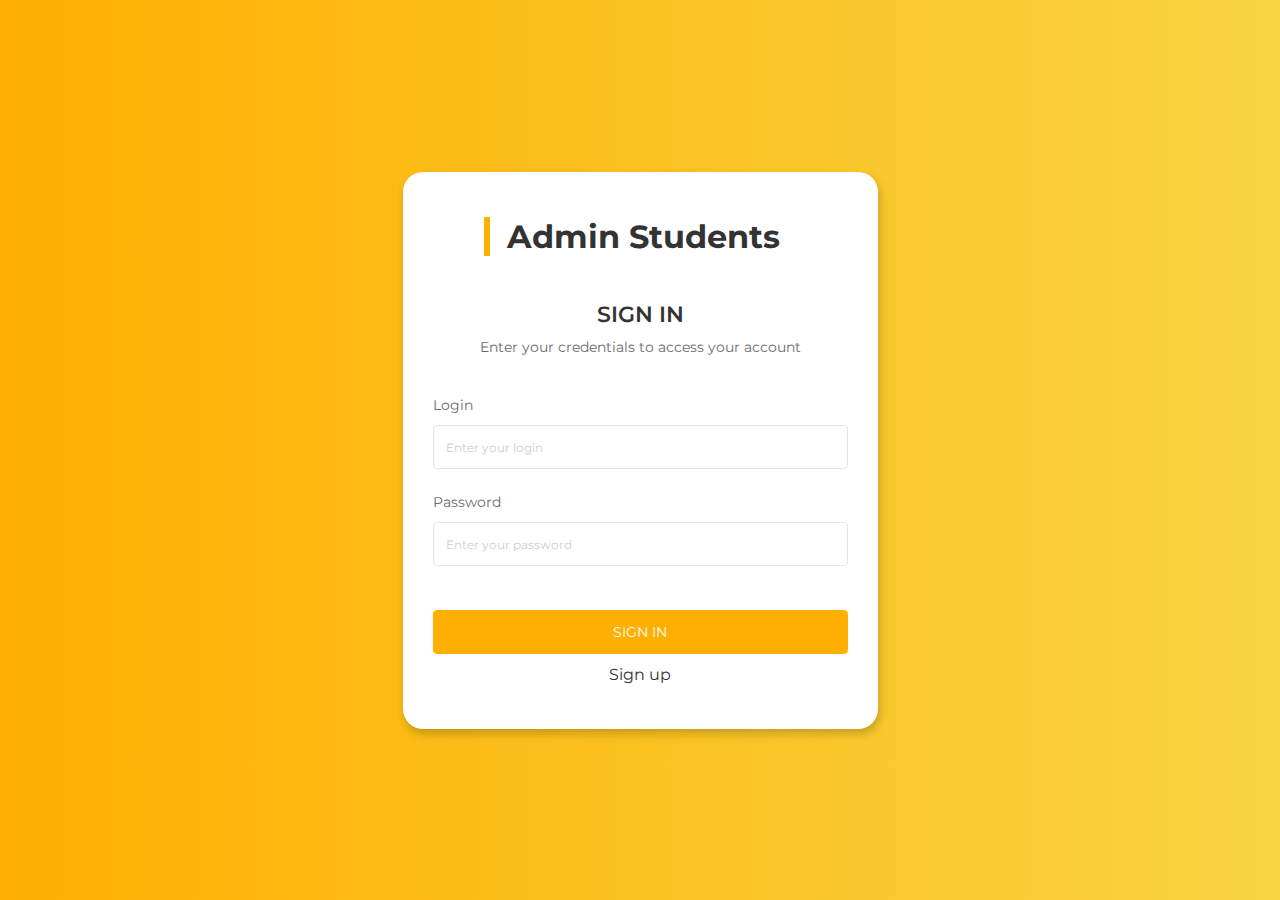
<file: index.html>
<!DOCTYPE html>
<html lang="en">

<head>
    <meta charset="UTF-8">
    <meta name="viewport" content="width=device-width, initial-scale=1.0">
    <title>Login</title>
    <link rel="preconnect" href="https://fonts.googleapis.com">
    <link rel="preconnect" href="https://fonts.gstatic.com" crossorigin>
    <link href="https://fonts.googleapis.com/css2?family=Montserrat:ital,wght@0,100..900;1,100..900&display=swap"
        rel="stylesheet">
    <link rel="stylesheet" href="./css/main.css">
</head>

<body class="loginBody">
    <div class="formBody">
        <form id="loginForm" action="./additional/dashboard.html" method="GET" onsubmit="return foundAdmin()">
            <h2 class="loginTitle">Admin Students</h2>
            <h3 class="adminTitle">Sign In</h3>
            <p class="adminSubtitle">Enter your credentials to access your account</p>
            <label for="login">
                <span>Login</span>
                <input type="text" id="login" name="login" placeholder="Enter your login">
                <span class="loginError error">Please enter your login</span>
            </label>
            <label for="password">
                <span>Password</span>
                <input type="password" id="password" name="password" placeholder="Enter your password">
                <span class="passwordError error">Please enter your password</span>
            </label>
            <div class="notfound error2">User not found</div>
            <button class="submit">Sign in</button>
        </form>
        <p class="link"><a href="./additional/register.html">Sign up</a></p>
    </div>

    <script>
        function foundAdmin() {
            const login = document.getElementById('login');
            const password = document.getElementById('password');
            const loginError = document.querySelector('.loginError');
            const passwordError = document.querySelector('.passwordError');
            const notfound = document.querySelector('.notfound');

            let isValid = true;

            // Login maydoni tekshiruvi
            if (login.value.trim() === "") {
                isValid = false;
                loginError.style.top = '0';
                login.style.borderColor = 'red';
            } else {
                loginError.style.top = '-20px';
                login.style.borderColor = 'rgba(229, 229, 229, 1)';
            }

            // Parol maydoni tekshiruvi
            if (password.value.trim() === "") {
                isValid = false;
                passwordError.style.top = '0';
                password.style.borderColor = 'red';
            } else {
                passwordError.style.top = '-20px';
                password.style.borderColor = 'rgba(229, 229, 229, 1)';
            }

            if (isValid) {
                let users = JSON.parse(localStorage.getItem('AbdulazizJS12')) || [];

                let foundUser = users.find(user => user.login === login.value && user.password === password.value);
                if (foundUser) {
                    let user1marta = JSON.parse(localStorage.getItem('AbdulazizJS121marta')) || [];

                    user1marta.unshift({
                        name: foundUser.name,
                        login: foundUser.login,
                        password: foundUser.password,
                        photo: foundUser.photo
                    });

                    if (user1marta.length > 1) {
                        user1marta.pop();
                    }

                    // Yangilangan ma'lumotni localStorage'ga yozish
                    localStorage.setItem('AbdulazizJS121marta', JSON.stringify(user1marta));
                    isValid = true;
                } else {
                    login.style.borderColor = 'red';
                    password.style.borderColor = 'red';
                    notfound.style.top = '0';
                    isValid = false;
                }
            }
            return isValid;
        }
        document.addEventListener('keydown', (key) => {
            console.log(`helo`);

            if (key.key === 'Enter') {
                foundAdmin();
            }
        });
    </script>
</body>

</html>
</file>
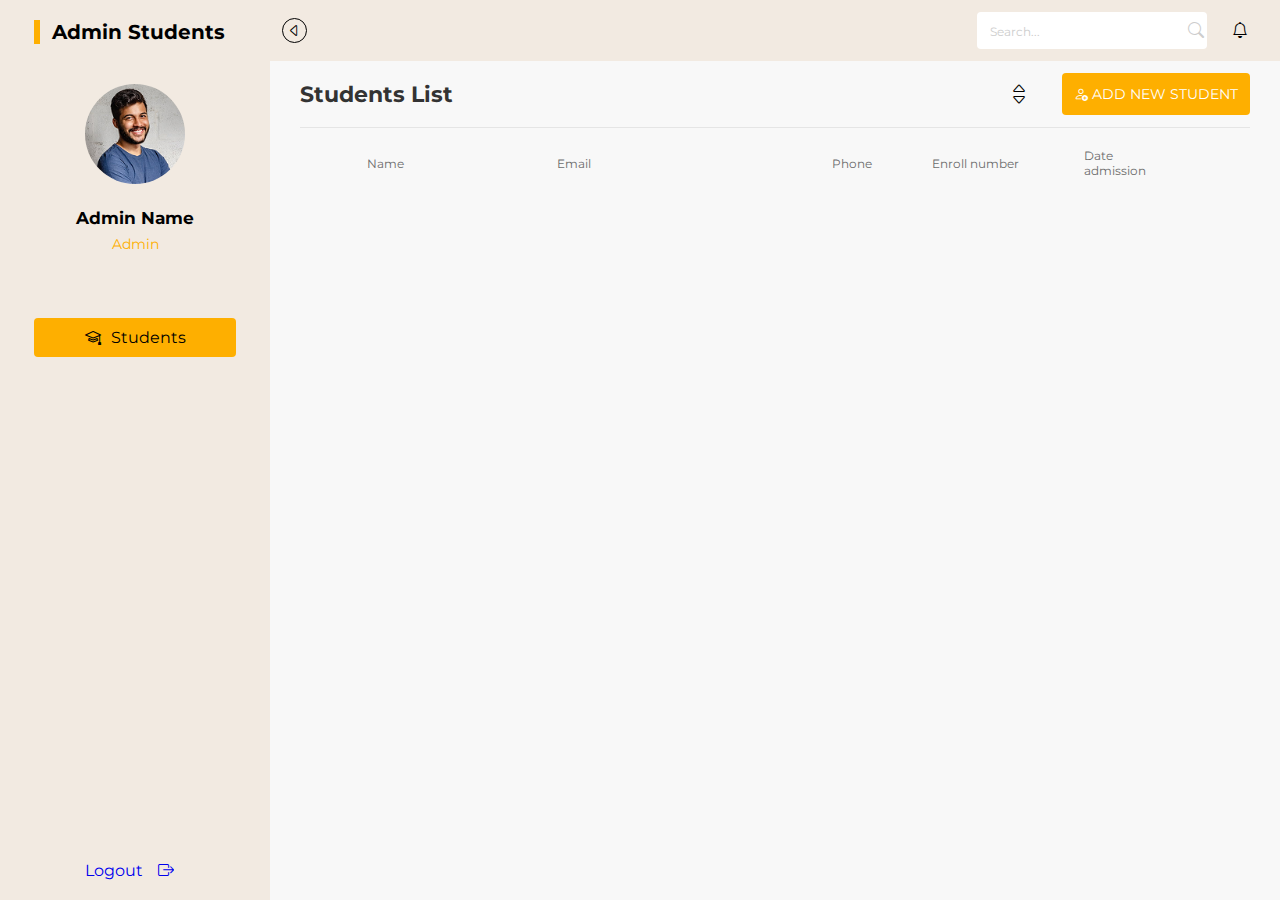
<file: additional/dashboard.html>
<!DOCTYPE html>
<html lang="en">

<head>
  <meta charset="UTF-8">
  <meta name="viewport" content="width=device-width, initial-scale=1.0">
  <title>Dashboard</title>
  <link rel="preconnect" href="https://fonts.googleapis.com">
  <link rel="preconnect" href="https://fonts.gstatic.com" crossorigin>
  <link href="https://fonts.googleapis.com/css2?family=Montserrat:ital,wght@0,100..900;1,100..900&display=swap"
    rel="stylesheet">
  <link rel="stylesheet" href="https://cdn.jsdelivr.net/npm/bootstrap-icons@1.11.3/font/bootstrap-icons.min.css">
  <link rel="stylesheet" href="../css/main.css">
</head>

<body class="wrap">
  <div class="left">
    <div class="left_top">
      <h2 class="dash_h2">Admin Students</h2>
    </div>
    <div class="left_main">
      <div class="left_img">
        <img src="../Images/profile.png" alt="profile img">
      </div>
      <div class="left_about_admin">
        <h3 id="adminName">Admin Name</h3>
        <p class="adminStatus">Admin</p>
      </div>
      <div class="left_button">
        <i class="bi bi-mortarboard"></i>
        <span>Students</span>
      </div>
    </div>
    <a class="left_bottom" href="../index.html">
      <span>Logout</span>
      <i class="bi bi-box-arrow-right"></i>
    </a>
  </div>
  <main>
    <nav>
      <div class="nav_l">
        <div class="nav_left" id="navToggle">
          <i class="bi bi-caret-left"></i>
        </div>
        <h2 id="navTitle">Admin Students ( <span id="navName">Students</span> )</h2>
      </div>
      <div class="nav_right">
        <div class="search">
          <input type="text" placeholder="Search..." id="search" oninput="searchStudents()">
          <i class="bi bi-search"></i>
        </div>
        <i class="bi bi-bell"></i>
      </div>
    </nav>
    <div class="list">
      <div class="list_top">
        <h2 class="list_h2">Students List</h2>
        <div class="list_right">
          <div class="filter">
            <i class="bi bi-caret-up"></i>
            <i class="bi bi-caret-down"></i>
          </div>
          <button id="addBtn">
            <i class="bi bi-person-add"></i>
            ADD NEW STUDENT
          </button>
        </div>
      </div>
      <div class="list_middle">
        <ul>
          <li class="img">img</li>
          <li class="name">Name</li>
          <li class="email">Email</li>
          <li class="phone">Phone</li>
          <li class="enroll">Enroll number</li>
          <li class="date"> Date admission</li>
          <li class="action"> Action</li>
        </ul>
      </div>
      <ul class="list_main" id="showList">

      </ul>
    </div>
  </main>

  <div class="add">
    <h2 class="add_h2">Add New Student</h2>
    <i class="bi bi-x-lg" id="add_Close"></i>
    <form class="add_form" id="addForm">
      <label for="">
        <span>Student Full Name</span>
        <input type="text" id="add_Name" placeholder="Enter Fullname">
        <span class="add_Name_error error">Please enter student Fullname</span>
      </label>
      <label for="">
        <span>Student Photo URL</span>
        <input type="text" id="add_Photo" placeholder="Enter Student photo URL">
        <span class="add_Photo_error error">Please enter URL</span>
      </label>
      <label for="">
        <span>Student Email</span>
        <input type="text" id="add_Email" placeholder="Enter email">
        <span class="add_Email_error error">Please enter student email</span>
      </label>
      <label for="">
        <span>Student Phone Number</span>
        <input type="text" id="add_Phone" placeholder="Enter phone number">
        <span class="add_Phone_error error">Please enter student phone number</span>
      </label>
      <label for="">
        <span>Student Enroll</span>
        <input type="text" id="add_Enroll" placeholder="Enter Student enroll">
        <span class="add_Enroll_error error">Please enter student enroll</span>
      </label>
      <button id="addStudent">Add Student</button>
    </form>
  </div>
  <div class="edit">
    <h2 class="add_h2">Edit Student</h2>
    <i class="bi bi-x-lg" id="edit_Close"></i>
    <form class="add_form" id="editForm">
      <label for="">
        <span>Student Full Name</span>
        <input type="text" id="edit_Name" placeholder="Enter Fullname">
        <span class="edit_Name_error error">Please enter student Fullname</span>
      </label>
      <label for="">
        <span>Student Photo URL</span>
        <input type="text" id="edit_Photo" placeholder="Enter Student photo URL">
        <span class="edit_Photo_error error">Please enter URL</span>
      </label>
      <label for="">
        <span>Student Email</span>
        <input type="text" id="edit_Email" placeholder="Enter email">
        <span class="edit_Email_error error">Please enter student email</span>
      </label>
      <label for="">
        <span>Student Phone Number</span>
        <input type="text" id="edit_Phone" placeholder="Enter phone number">
        <span class="edit_Phone_error error">Please enter student phone number</span>
      </label>
      <label for="">
        <span>Student Enroll</span>
        <input type="text" id="edit_Enroll" placeholder="Enter Student enroll">
        <span class="edit_Enroll_error error">Please enter student enroll</span>
      </label>
      <button id="addStudent">Edit Student</button>
    </form>
  </div>

  <div class="overlay"></div>
  <script>
    const admin = JSON.parse(localStorage.getItem('AbdulazizJS121marta'));
    const adminName = document.getElementById('adminName');
    const navName = document.getElementById('navName');
    const adminPhoto = document.querySelector('.left_img');
    const search = document.getElementById('search');
    if (admin[0].name.length > 15) {
      adminName.innerHTML = `${admin[0].name.slice(0, 15)}...`;
    } else {
      adminName.innerHTML = admin[0].name;
    }
    navName.innerHTML = admin[0].name;
    adminPhoto.innerHTML = `<img src="${admin[0].photo}" alt="Admin Photo">`;
  </script>
  <script src="../js/script.js"></script>
</body>

</html>
</file>
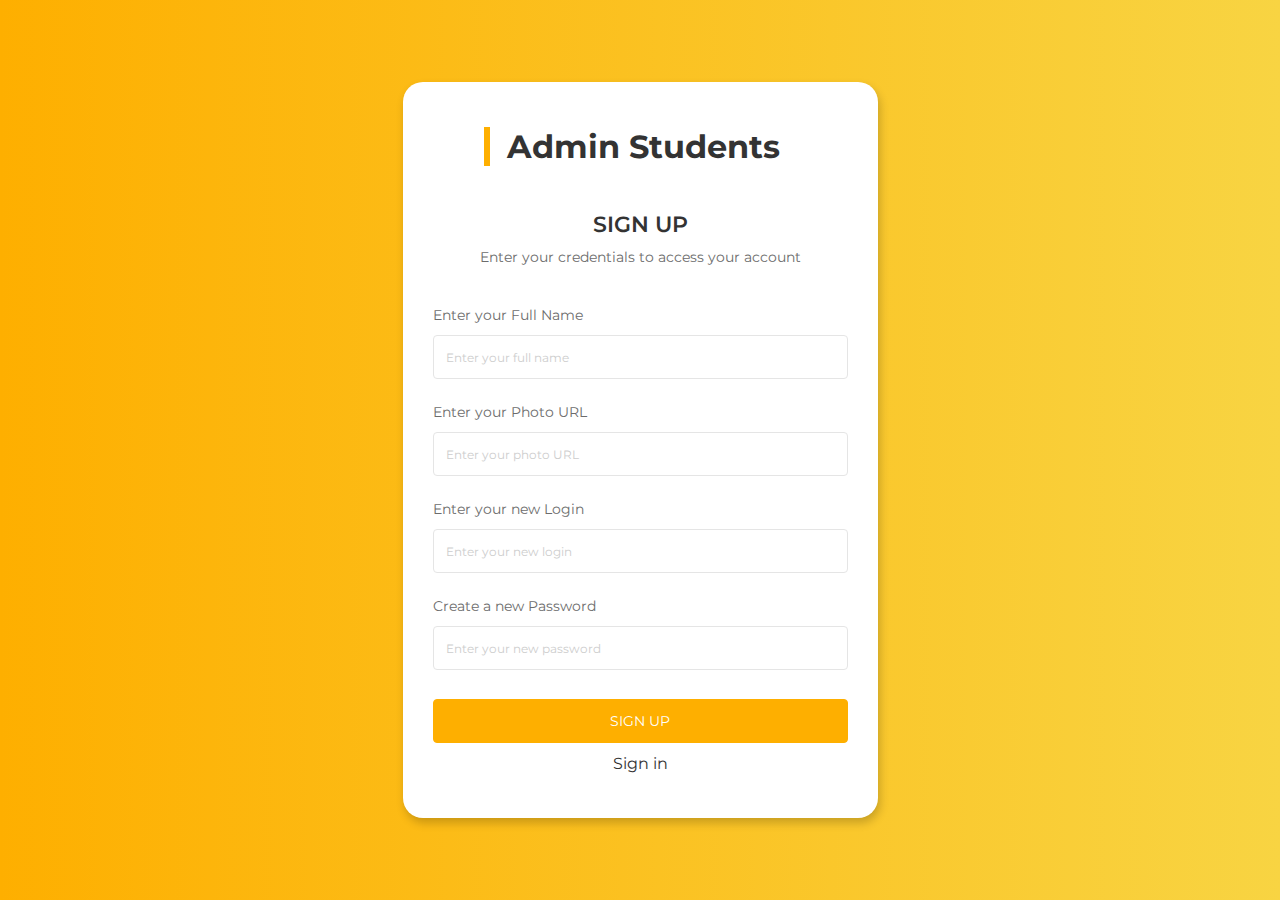
<file: additional/register.html>
<!DOCTYPE html>
<html lang="en">

<head>
    <meta charset="UTF-8">
    <meta name="viewport" content="width=device-width, initial-scale=1.0">
    <title>Register</title>
    <link rel="preconnect" href="https://fonts.googleapis.com">
    <link rel="preconnect" href="https://fonts.gstatic.com" crossorigin>
    <link href="https://fonts.googleapis.com/css2?family=Montserrat:ital,wght@0,100..900;1,100..900&display=swap"
        rel="stylesheet">
    <link rel="stylesheet" href="../css/main.css">
</head>

<body class="loginBody">
    <div class="formBody">
        <form action="./dashboard.html" id="registerForm" onsubmit="return checkInputs()">
            <h2 class="loginTitle">
                Admin Students
            </h2>
            <h3 class="adminTitle">
                Sign Up
            </h3>
            <p class="adminSubtitle">
                Enter your credentials to access your account
            </p>
            <label for="login">
                <span>Enter your Full Name</span>
                <input type="text" id="name" name="name" placeholder="Enter your full name">
                <span class="nameError error">Please enter your login</span>
            </label>
            <label for="photo">
                <span>Enter your Photo URL</span>
                <input type="text" id="photo" name="photo" placeholder="Enter your photo URL">
                <span class="photoError error">Please enter your URL</span>
            </label>
            <label for="registerLogin">
                <span>Enter your new Login</span>
                <input type="text" id="registerLogin" name="registerLogin" placeholder="Enter your new login">
                <span class="registerLoginError error">Please enter your new login</span>
            </label>
            <label for="registerPassword">
                <span>Create a new Password</span>
                <input type="password" id="registerPassword" placeholder="Enter your new password">
                <span class="registerPasswordError error">Please create a new password</span>

            </label>
            <button class="submit" type="submit">Sign Up</button>
        </form>
        <p class="link"><a href="../index.html">Sign in</a></p>
    </div>

    <script>
        function checkInputs() {
            const name = document.getElementById('name');
            const registerLogin = document.getElementById('registerLogin');
            const registerPassword = document.getElementById('registerPassword');
            const photo = document.getElementById('photo');
            const nameError = document.querySelector('.nameError');
            const registerLoginError = document.querySelector('.registerLoginError');
            const registerPasswordError = document.querySelector('.registerPasswordError');
            const photoError = document.querySelector('.photoError');

            let isValid = true;

            if (name.value.trim() === "") {
                isValid = false;
                nameError.style.top = '0';
                name.style.borderColor = 'red';
            } else {
                nameError.style.top = '-20px';
                name.style.borderColor = 'rgba(229, 229, 229, 1)';
            }
            if (photo.value.trim() === "") {
                isValid = false;
                photoError.style.top = '0';
                photo.style.borderColor = 'red';
            } else {
                nameError.style.top = '-20px';
                name.style.borderColor = 'rgba(229, 229, 229, 1)';
            }
            if (registerLogin.value.trim() === "") {
                isValid = false;
                registerLoginError.style.top = '0';
                registerLogin.style.borderColor = 'red';
            } else {
                registerLoginError.style.top = '-20px';
                registerLogin.style.borderColor = 'rgba(229, 229, 229, 1)';
            }
            if (registerPassword.value.trim() === "") {
                isValid = false;
                registerPasswordError.style.top = '0';
                registerPassword.style.borderColor = 'red';
            } else {
                registerPasswordError.style.top = '-20px';
                registerPassword.style.borderColor = 'rgba(229, 229, 229, 1)';
            }

            if (isValid) {
                let js12Data = JSON.parse(localStorage.getItem('AbdulazizJS12')) || [];
                let user1marta = JSON.parse(localStorage.getItem('AbdulazizJS121marta')) || [];
                js12Data.push({
                    name: name.value.trim(),
                    login: registerLogin.value.trim(),
                    password: registerPassword.value.trim(),
                    photo: photo.value.trim()
                });
                user1marta.unshift({
                    name: name.value.trim(),
                    login: registerLogin.value.trim(),
                    password: registerPassword.value.trim(),
                    photo: photo.value.trim()
                });
                if(user1marta.length > 1){
                    user1marta.pop();
                }
                localStorage.setItem('AbdulazizJS12', JSON.stringify(js12Data));
                localStorage.setItem('AbdulazizJS121marta', JSON.stringify(user1marta));
            }

            return isValid;
        }
        document.addEventListener('keydown', (key) => {
            console.log(`helo`);

            if (key.key === 'Enter') {
                checkInputs();
            }
        });
    </script>

</body>

</html>
</file>
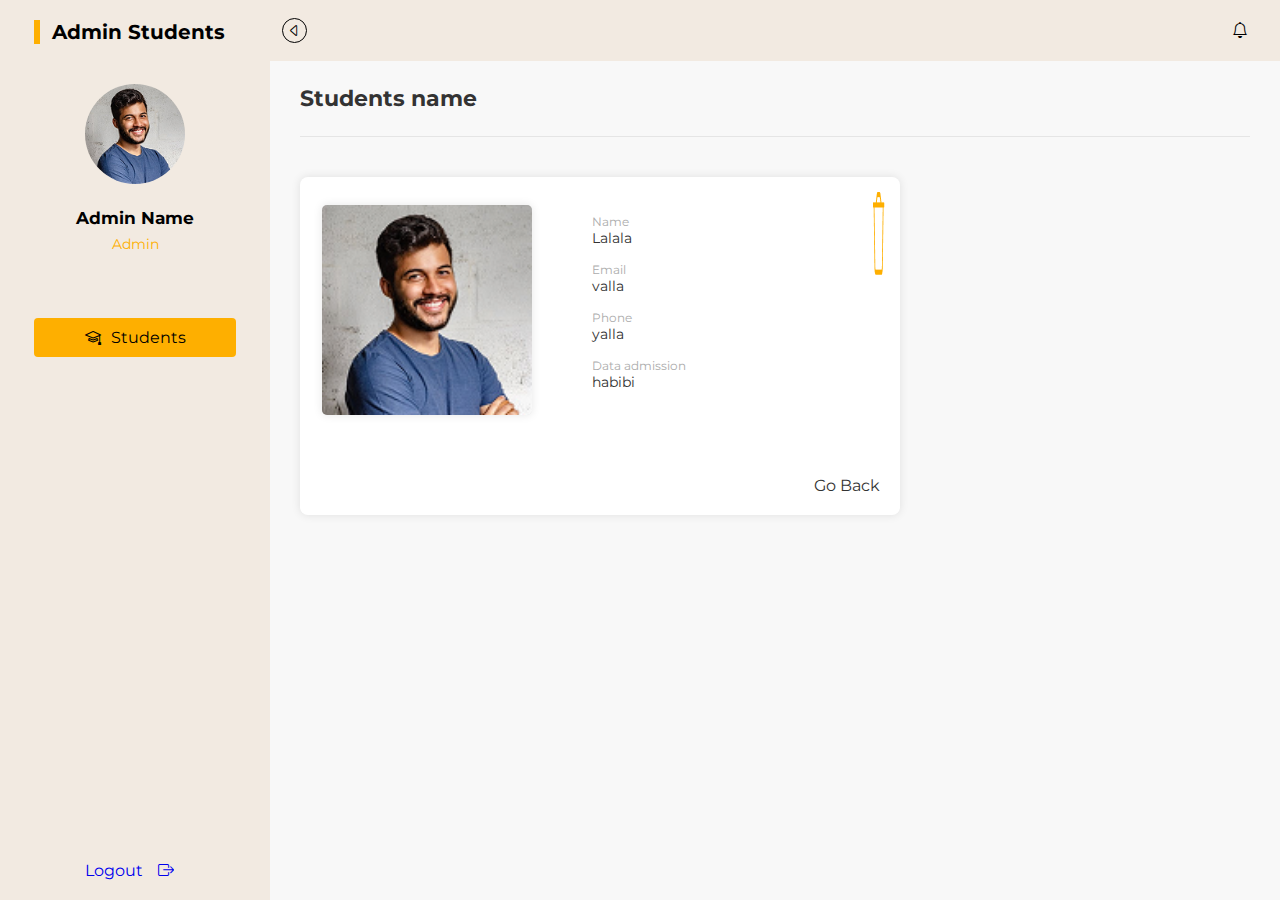
<file: additional/seeStudent.html>
<!DOCTYPE html>
<html lang="en">

<head>
    <meta charset="UTF-8">
    <meta name="viewport" content="width=device-width, initial-scale=1.0">
    <title>See Student</title>
    <link rel="preconnect" href="https://fonts.googleapis.com">
    <link rel="preconnect" href="https://fonts.gstatic.com" crossorigin>
    <link href="https://fonts.googleapis.com/css2?family=Montserrat:ital,wght@0,100..900;1,100..900&display=swap"
        rel="stylesheet">
    <link rel="stylesheet" href="https://cdn.jsdelivr.net/npm/bootstrap-icons@1.11.3/font/bootstrap-icons.min.css">
    <link rel="stylesheet" href="../css/main.css">
</head>

<body class="wrap">
    <div class="left">
        <div class="left_top">
            <h2 class="dash_h2">Admin Students</h2>
        </div>
        <div class="left_main">
            <div class="left_img">
                <img src="../Images/profile.png" alt="profile img">
            </div>
            <div class="left_about_admin">
                <h3 id="adminName">Admin Name</h3>
                <p class="adminStatus">Admin</p>
            </div>
            <div class="left_button">
                <i class="bi bi-mortarboard"></i>
                <span>Students</span>
            </div>
        </div>
        <a class="left_bottom" href="../index.html">
            <span>Logout</span>
            <i class="bi bi-box-arrow-right"></i>
        </a>
    </div>
    <main>
        <nav>
            <div class="nav_l">
                <div class="nav_left" id="navToggle">
                    <i class="bi bi-caret-left"></i>
                </div>
                <h2 id="navTitle">Admin Students ( <span id="navName">Students</span> )</h2>
            </div>
            <div class="nav_right">
                <div class="search" style="opacity: 0;">
                    <input type="text" placeholder="Search..." id="search" oninput="searchStudents()">
                    <i class="bi bi-search"></i>
                </div>
                <i class="bi bi-bell"></i>
            </div>
        </nav>
        <div class="list">
            <div class="list_top">
              <h2 class="list_h2" style="padding: 12px 0;">Students name</h2>
              
            </div>
            <div class="profileBox">
                <div class="img" id="studentImg"><img src="../Images/profile.png" alt="student image" ></div>
                <div class="info">
                    <div><span>Name</span> <p id="studentName">Lalala</p></div>
                    <div><span>Email</span> <p id="studentEmail">valla</p></div>
                    <div><span>Phone</span> <p id="studentPhone">yalla</p></div>
                    <div><span>Data admission</span> <p id="studentTime">habibi</p></div>
                </div>
                <img src="../Images/qandl.png" class="qandl" alt="">
                <div class="goBack"><a href="./dashboard.html">Go Back</a></div>
            </div>
          </div>
    </main>
    <script>
        const admin = JSON.parse(localStorage.getItem('AbdulazizJS121marta'));
        const adminName = document.getElementById('adminName');
        const navName = document.getElementById('navName');
        const adminPhoto = document.querySelector('.left_img');
        const search = document.getElementById('search');
        if (admin[0].name.length > 15) {
            adminName.innerHTML = `${admin[0].name.slice(0, 15)}...`;
        } else {
            adminName.innerHTML = admin[0].name;
        }
        navName.innerHTML = admin[0].name;
        adminPhoto.innerHTML = `<img src="${admin[0].photo}" alt="Admin Photo">`;

        const left = document.querySelector('.left'),
            main = document.querySelector('main'),
            navToggle = document.getElementById('navToggle')
            ;
        navToggle.addEventListener('click', () => {

            if (left.style.left == '-270px') {
                setTimeout(() => {
                    left.style.left = '0px';
                    main.style.width = 'calc(100% - 270px)';
                    navToggle.style.transform = 'rotate(0deg)';
                }, 100)
                navTitle.style.transform = 'translate(0, -45px)';
            } else {
                left.style.left = '-270px';
                main.style.width = '100%';
                navToggle.style.transform = 'rotate(180deg)';
                setTimeout(() => {
                    navTitle.style.transform = 'translate(0, 0)';
                }, 200)
            }
        });

        const student = JSON.parse(localStorage.getItem('student'));

        document.querySelector('.list_h2').innerHTML = student[0].name;
        document.getElementById('studentName').innerHTML = student[0].name;
        document.getElementById('studentEmail').innerHTML = student[0].email;
        document.getElementById('studentPhone').innerHTML = student[0].phone;
        document.getElementById('studentTime').innerHTML = student[0].time;
        document.getElementById('studentImg').innerHTML = `<img src="${student[0].photo}" alt="Student Photo">`;
    </script>
</body>

</html>
</file>
<file: css/main.css>
@import url("https://cdn.jsdelivr.net/npm/bootstrap-icons@1.11.3/font/bootstrap-icons.min.css");
@import url("https://cdn.jsdelivr.net/npm/bootstrap-icons@1.11.3/font/bootstrap-icons.min.css");
* {
  margin: 0;
  padding: 0;
  box-sizing: border-box;
  list-style: none;
  text-decoration: none;
  font-family: "Montserrat", serif;
  transition: 0.4s ease-in-out;
}

.container {
  max-width: 1260px;
  margin: 0 auto;
  padding: 0 20px;
}

* {
  margin: 0;
  padding: 0;
  box-sizing: border-box;
  list-style: none;
  text-decoration: none;
  font-family: "Montserrat", serif;
  transition: 0.4s ease-in-out;
}

.container {
  max-width: 1260px;
  margin: 0 auto;
  padding: 0 20px;
}

.loginBody {
  background: linear-gradient(to right, rgb(254, 175, 0), rgb(248, 212, 66));
  display: flex;
  justify-content: center;
  align-items: center;
  width: 100%;
  height: 100vh;
}

.formBody {
  background-color: #fff;
  width: 475px;
  border-radius: 20px;
  padding: 45px 30px;
  box-shadow: 2px 5px 10px rgba(0, 0, 0, 0.2);
}
.formBody label {
  display: block;
  color: rgb(108, 108, 108);
  width: 100%;
  margin: 6px auto;
  position: relative;
  font-size: 14px;
}
.formBody label input {
  display: block;
  width: 100%;
  padding: 12px;
  font-size: 14px;
  border-radius: 4px;
  outline: none;
  border: 1px solid rgb(229, 229, 229);
  margin: 11px auto 0;
  z-index: 2;
  position: relative;
}
.formBody label input::-moz-placeholder {
  color: rgb(205, 205, 205);
  font-size: 12px;
}
.formBody label input::placeholder {
  color: rgb(205, 205, 205);
  font-size: 12px;
}
.formBody label input:focus {
  border-color: rgb(108, 108, 108);
}
.formBody .submit {
  width: 100%;
  padding: 12px;
  font-size: 14px;
  text-transform: uppercase;
  border-radius: 4px;
  border: 1px solid rgb(254, 175, 0);
  background-color: rgb(254, 175, 0);
  color: #fff;
  margin: 5px auto 11px;
  position: relative;
  z-index: 2;
}

.loginTitle {
  margin: auto;
  width: 75%;
  font-size: 32px;
  font-weight: bold;
  color: #333;
  text-align: center;
  border-left: 6px solid rgb(254, 175, 0);
}

.adminTitle {
  margin: auto;
  width: 100%;
  text-transform: uppercase;
  margin-top: 45px;
  font-size: 22px;
  text-align: center;
  font-weight: 600;
  color: #333;
  text-align: center;
}

.adminSubtitle {
  margin: 10px auto 40px;
  width: 100%;
  font-weight: normal;
  text-align: center;
  font-size: 14px;
  color: rgb(108, 108, 108);
}

.error {
  color: red;
  font-size: 12px;
  position: relative;
  top: -20px;
  z-index: 1;
}

.error2 {
  color: red;
  font-size: 12px;
  position: relative;
  top: 30px;
  z-index: 1;
}

.link {
  text-decoration: none;
  width: 100%;
  text-align: center;
}
.link a {
  color: #333;
}

.wrap {
  display: flex;
  justify-content: end;
}

.overlay {
  width: 100%;
  height: 100vh;
  position: absolute;
  top: 0;
  left: 0;
  background-color: rgba(0, 0, 0, 0.1607843137);
  z-index: 4;
  display: none;
  opacity: 1;
  -webkit-backdrop-filter: blur(2px);
          backdrop-filter: blur(2px);
}

main {
  width: calc(100% - 270px);
  background-color: rgb(248, 248, 248);
  height: 100vh;
  overflow: hidden;
}
main nav {
  background-color: rgb(242, 234, 225);
  width: 100%;
  display: flex;
  justify-content: space-between;
  align-items: center;
  position: sticky;
  top: 0;
  left: 0;
  padding: 12px;
}
main .nav_l {
  display: flex;
  justify-content: center;
  align-items: center;
}
main .nav_l h2 {
  font-size: 20px;
  font-weight: bold;
  text-align: left;
  padding-left: 10px;
  border-left: 6px solid rgb(254, 175, 0);
  margin-left: 20px;
  transform: translate(0, -45px);
  cursor: pointer;
}
main .nav_left {
  width: 25px;
  height: 25px;
  display: flex;
  justify-content: center;
  align-items: center;
  border: 1px solid black;
  border-radius: 50%;
  font-size: 15px;
  transform: rotate(0deg);
  cursor: pointer;
}
main .nav_right {
  display: flex;
  justify-content: right;
  align-items: center;
  gap: 25px;
  margin-right: 20px;
}
main .nav_right .search {
  width: 230px;
  background-color: #fff;
  border-radius: 4px;
  padding: 9px 13px;
  display: flex;
  justify-content: space-between;
  align-items: center;
}
main .nav_right .search input {
  all: unset;
  font-size: 14px;
}
main .nav_right .search input::-moz-placeholder {
  font-size: 12px;
  color: rgb(205, 205, 205);
}
main .nav_right .search input::placeholder {
  font-size: 12px;
  color: rgb(205, 205, 205);
}
main .nav_right .search i {
  color: rgb(205, 205, 205);
}
main .list {
  padding: 0 30px;
  width: 100%;
}
main .list .list_top {
  display: flex;
  justify-content: space-between;
  padding: 12px 0;
  border-bottom: 1px solid rgb(229, 229, 229);
  align-items: center;
}
main .list .list_top h2 {
  font-size: 22px;
  color: #333;
}
main .list .list_top .list_right {
  display: flex;
  justify-content: end;
  gap: 30px;
  align-items: center;
}
main .list .list_top .list_right #addBtn {
  padding: 12px;
  font-size: 14px;
  color: #fff;
  border: none;
  border-radius: 4px;
  cursor: pointer;
  background-color: rgb(254, 175, 0);
}
main .list .list_top .list_right #addBtn:hover {
  background-color: rgb(211, 146, 7);
}
main .list .list_top .list_right .filter {
  display: flex;
  justify-content: center;
  align-items: center;
  flex-direction: column;
  padding: 5px;
}
main .list .list_top .list_right .filter i:last-child {
  margin-top: -7px;
}
main .list .list_top .list_right .filter:hover i {
  color: rgb(254, 175, 0);
}
main .list .list_middle ul {
  display: grid;
  grid-template-columns: 7% 20% 29% 10.5% 16% 9% 1%;
  align-items: center;
  width: 100%;
  padding: 20px 0;
}
main .list .list_middle ul li {
  font-size: 12px;
  color: rgb(108, 108, 108);
  flex: 1;
  min-width: 0;
  margin-right: 5px;
}
main .list .list_middle ul li:first-child, main .list .list_middle ul li:last-child {
  color: transparent;
}
main .list .list_main {
  list-style: none;
  padding: 0;
  margin: 0;
  width: 100%;
}
main .list .list_main li {
  display: flex;
  align-items: center;
  justify-content: space-between;
  padding: 10px;
  font-size: 14px !important;
  cursor: pointer;
  background-color: #fff;
  border-radius: 5px;
  margin-bottom: 10px;
  gap: 10px;
  position: relative;
}
main .list .list_main li:hover {
  background-color: rgba(227, 227, 227, 0.464);
}
main .list .list_main li img {
  width: 50px;
  height: 50px;
  border-radius: 50%;
  margin-right: 0px;
  background-color: rgba(254, 174, 0, 0.205);
  font-size: 10px;
}
main .list .list_main li div {
  flex: 1;
  min-width: 0;
  white-space: nowrap;
  overflow: hidden;
  text-overflow: ellipsis;
}
main .list .list_main li div.name {
  max-width: 200px;
  font-weight: 500;
}
main .list .list_main li div.email {
  max-width: 290px;
}
main .list .list_main li div.phone {
  max-width: 85px;
}
main .list .list_main li div.enroll {
  max-width: 160px;
}
main .list .list_main li div.date {
  max-width: 100px;
}
main .list .list_main li div.action {
  max-width: 50px;
  display: flex;
  justify-content: end;
  align-items: center;
  gap: 10px;
}
main .list .list_main li div.action button {
  all: unset;
  font-size: 17px;
  color: rgb(108, 108, 108);
}
main .list .list_main li div.action button:hover {
  color: rgb(254, 175, 0);
}
main .li_Overlay {
  position: absolute;
  top: 0;
  left: 0;
  width: 90%;
  height: 100%;
  opacity: 0;
  background-color: transparent;
  border-radius: 5px 0 0 5px;
}

.left {
  width: 270px;
  background-color: rgb(242, 234, 225);
  position: absolute;
  top: 0;
  left: 0;
  height: 100vh;
  overflow: hidden;
}
.left .left_top {
  margin: 20px auto;
  width: 100%;
}
.left .left_top .dash_h2 {
  width: 75%;
  font-size: 20px;
  font-weight: bold;
  text-align: center;
  border-left: 6px solid rgb(254, 175, 0);
  margin: auto;
}
.left .left_main {
  margin: auto;
  width: 100%;
}
.left .left_main .left_img {
  margin: auto;
  padding: 20px 0;
  text-align: center;
}
.left .left_main .left_img img {
  border-radius: 50%;
  width: 100px;
  height: 100px;
}
.left .left_main #adminName {
  font-size: 17px;
  font-weight: bold;
  text-align: center;
}
.left .left_main .adminStatus {
  text-align: center;
  color: rgb(254, 175, 0);
  font-size: 14px;
  margin-top: 7px;
}
.left .left_main .left_button {
  cursor: not-allowed;
  background-color: rgb(254, 175, 0);
  width: 75%;
  display: flex;
  justify-content: center;
  align-items: center;
  padding: 10px 0;
  margin: 65px auto;
  gap: 10px;
  border-radius: 4px;
}
.left .left_main .left_button:hover {
  background-color: rgb(211, 146, 7);
}
.left .left_bottom {
  display: flex;
  justify-content: center;
  align-items: center;
  gap: 15px;
  position: absolute;
  bottom: 20px;
  left: calc(50% - 50px);
  cursor: pointer;
}

.add {
  position: fixed;
  top: 0;
  right: -100%;
  width: 500px;
  height: 100vh;
  background-color: #fff;
  padding: 20px;
  z-index: 5;
}
.add .add_h2 {
  font-size: 22px;
  padding-left: 10px;
  border-left: 6px solid rgb(254, 175, 0);
  margin: 0 auto 50px;
}
.add #add_Close {
  position: absolute;
  top: 25px;
  right: 30px;
  cursor: pointer;
}
.add label {
  display: block;
  color: rgb(108, 108, 108);
  width: 100%;
  margin: 6px auto;
  position: relative;
  font-size: 14px;
}
.add label input {
  display: block;
  width: 100%;
  padding: 12px;
  font-size: 14px;
  border-radius: 4px;
  outline: none;
  border: 1px solid rgb(229, 229, 229);
  margin: 11px auto 0;
  z-index: 2;
  position: relative;
}
.add label input::-moz-placeholder {
  color: rgb(205, 205, 205);
  font-size: 12px;
}
.add label input::placeholder {
  color: rgb(205, 205, 205);
  font-size: 12px;
}
.add label input:focus {
  border-color: rgb(108, 108, 108);
}
.add button {
  width: 100%;
  padding: 12px;
  font-size: 14px;
  text-transform: uppercase;
  border-radius: 4px;
  border: 1px solid rgb(254, 175, 0);
  background-color: rgb(254, 175, 0);
  color: #fff;
  margin: 5px auto 11px;
  position: relative;
  z-index: 2;
}

.edit {
  position: fixed;
  top: 0;
  right: -100%;
  width: 500px;
  height: 100vh;
  background-color: #fff;
  padding: 20px;
  z-index: 5;
}
.edit .add_h2 {
  font-size: 22px;
  padding-left: 10px;
  border-left: 6px solid rgb(254, 175, 0);
  margin: 0 auto 50px;
}
.edit label {
  display: block;
  color: rgb(108, 108, 108);
  width: 100%;
  margin: 6px auto;
  position: relative;
  font-size: 14px;
}
.edit label input {
  display: block;
  width: 100%;
  padding: 12px;
  font-size: 14px;
  border-radius: 4px;
  outline: none;
  border: 1px solid rgb(229, 229, 229);
  margin: 11px auto 0;
  z-index: 2;
  position: relative;
}
.edit label input::-moz-placeholder {
  color: rgb(205, 205, 205);
  font-size: 12px;
}
.edit label input::placeholder {
  color: rgb(205, 205, 205);
  font-size: 12px;
}
.edit label input:focus {
  border-color: rgb(108, 108, 108);
}
.edit button {
  width: 100%;
  padding: 12px;
  font-size: 14px;
  text-transform: uppercase;
  border-radius: 4px;
  border: 1px solid rgb(254, 175, 0);
  background-color: rgb(254, 175, 0);
  color: #fff;
  margin: 5px auto 11px;
  position: relative;
  z-index: 2;
}

#add_Close,
#edit_Close {
  position: absolute;
  top: 25px;
  right: 30px;
  cursor: pointer;
}

.profileBox {
  background-color: #fff;
  max-width: 600px;
  padding: 28px 22px;
  display: flex;
  justify-content: space-between;
  align-items: center;
  position: relative;
  border-radius: 8px;
  box-shadow: 0 0 10px rgba(0, 0, 0, 0.1);
  margin: 40px 0;
  padding-bottom: 100px;
}
.profileBox .img {
  width: 210px;
  height: 210px;
  background-color: rgb(229, 229, 229);
  border-radius: 5px;
  overflow: hidden;
  box-shadow: 0 0 10px rgba(0, 0, 0, 0.1);
}
.profileBox .img img {
  width: 100%;
  height: 100%;
}
.profileBox .info {
  padding: 0 20px;
  width: calc(100% - 250px);
  display: flex;
  flex-direction: column;
  justify-content: space-between;
  align-items: flex-start;
  margin-left: 40px;
}
.profileBox .info div span {
  display: block;
  font-size: 12px;
  color: rgb(172, 172, 172);
}
.profileBox .info div p {
  font-size: 14px;
  color: #333;
  margin-bottom: 15px;
}

.qandl {
  position: absolute;
  top: 15px;
  right: 15px;
}

.goBack {
  position: absolute;
  bottom: 20px;
  right: 20px;
}
.goBack a {
  color: #333;
}
.goBack:hover a {
  color: rgb(211, 146, 7);
}/*# sourceMappingURL=main.css.map */
</file>
